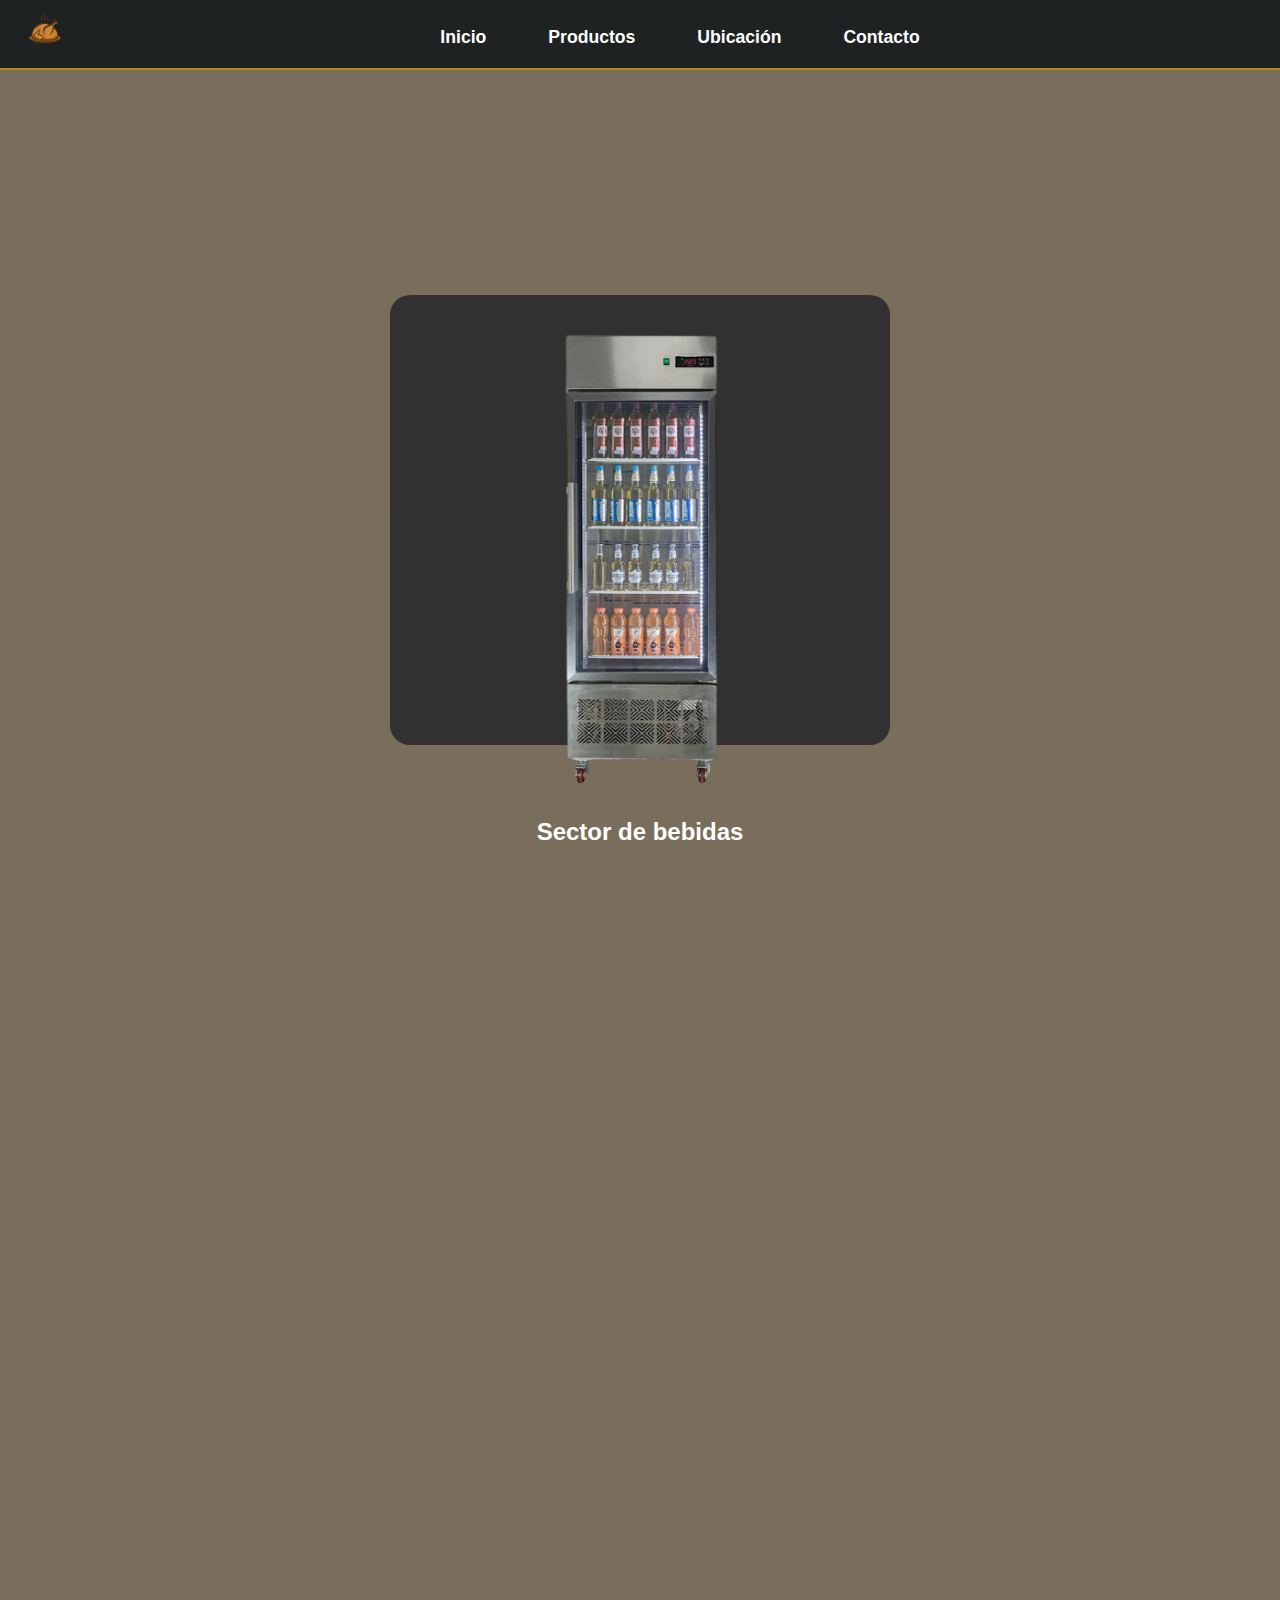
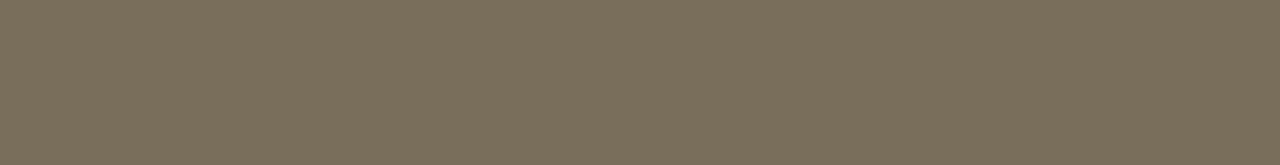
<file: Bebida.html>
<!DOCTYPE html>
<html lang="es">

<head>
  <meta charset="UTF-8" />
  <meta name="viewport" content="width=device-width, initial-scale=1.0" />
  <title>Bebidas</title>
  <link rel="stylesheet" href="CSS/Producto.css">
</head>

<body>
   <header>
    <div class="header-content">
      <a href="index.html">
        <img src="img/logo.png" alt="logo" height="50" width="50" id="logo" />
      </a>

      <nav class="header-nav">
        <a href="index.html">Inicio</a>
        <a href="index.html#productos">Productos</a>
        <a href="index.html#ubicacion">Ubicación</a>
        <a href="index.html#contacto">Contacto</a>
      </nav>
    </div>
  </header>

  <div class="producto-info">
    <div class="producto-caja">
      <img src="img/unnamed-Photoroom.png" width="350" height="350" alt="Bebidas" style="view-transition-name: vt-bebidas" />
      <h2>Sector de bebidas</h2>
      <p>
        Bebidas, tenemos para ofrecer a su consumo bebidas alcohólicas como no alcohólicas tales como: Coca Cola, Pepsi, Sprite, Fanta, Quilmes y más.
      </p>

      <form action="">
        <h3>Precios:</h3>
        <p>Gaseosas: $1500</p>
        <p>Cervezas: $2000</p>
        
        <h3>Elige cuántas Bebidas desea ordenar</h3>
        <input type="number" min="0" max="10" id="Cant" name="Cantidad">

        <h3>Bebidas en botella</h3>
        <div>
          <input type="checkbox" name="BebidaBotella" value="Coca" id="cocaBotella" />
          <label for="cocaBotella">Coca Cola</label>

          <input type="checkbox" name="BebidaBotella" value="Pepsi" id="pepsiBotella" />
          <label for="pepsiBotella">Pepsi</label>

          <input type="checkbox" name="BebidaBotella" value="Fanta" id="fantaBotella" />
          <label for="fantaBotella">Fanta</label>

          <input type="checkbox" name="BebidaBotella" value="Sprite" id="spriteBotella" />
          <label for="spriteBotella">Sprite</label>
        </div>

        <h3>Bebidas alcohólicas en botella</h3>
        <div>
          <input type="checkbox" name="BebidaAlcohol" value="QuilmesClasica" id="quilmesClasica" />
          <label for="quilmesClasica">Quilmes Clásica</label>

          <input type="checkbox" name="BebidaAlcohol" value="QuilmesStout" id="quilmesStout" />
          <label for="quilmesStout">Quilmes Stout</label>

          <input type="checkbox" name="BebidaAlcohol" value="AndesClasica" id="andesClasica" />
          <label for="andesClasica">Andes Clásica</label>
        </div>

        <h3>Bebidas en lata</h3>
        <div>
          <input type="checkbox" name="BebidaLata" value="CocaLata" id="cocaLata" />
          <label for="cocaLata">Coca Cola</label>

          <input type="checkbox" name="BebidaLata" value="PepsiLata" id="pepsiLata" />
          <label for="pepsiLata">Pepsi</label>

          <input type="checkbox" name="BebidaLata" value="QuilmesLata" id="quilmesLata" />
          <label for="quilmesLata">Quilmes Stout</label>

          <input type="checkbox" name="BebidaLata" value="AndesLata" id="andesLata" />
          <label for="andesLata">Andes Clásica</label>
        </div>

        <h3>Tamaño de la Bebida</h3>
        <div>
          <input type="radio" name="tamano" value="500ml" id="500ml" />
          <label for="500ml">500ml</label>

          <input type="radio" name="tamano" value="1L" id="1L" />
          <label for="1L">1L</label>

          <input type="radio" name="tamano" value="1.5L" id="1.5L" />
          <label for="1.5L">1.5L</label>
        </div>

        <h3>Elige el método de pago</h3>
        <div>
          <input type="radio" id="Efectivo" name="metodopago" value="Efectivo">
          <label for="Efectivo">Efectivo</label>
          <input type="radio" id="Mp" name="metodopago" value="MercadoPago">
          <label for="Mp">Mercado pago</label>
        </div>

          <input type="submit" id="Realizado" value="Enviar pedido" name="Pedidorealizado" />
          <input type="reset" id="Cancelado" value="Cancelar pedido" name="Pedidocancelado" />
        <div id="Enviar"></div>
      </form>
    </div>
  </div>
  <script src="JS/Script.js"></script>
</body>
</html>
</file>
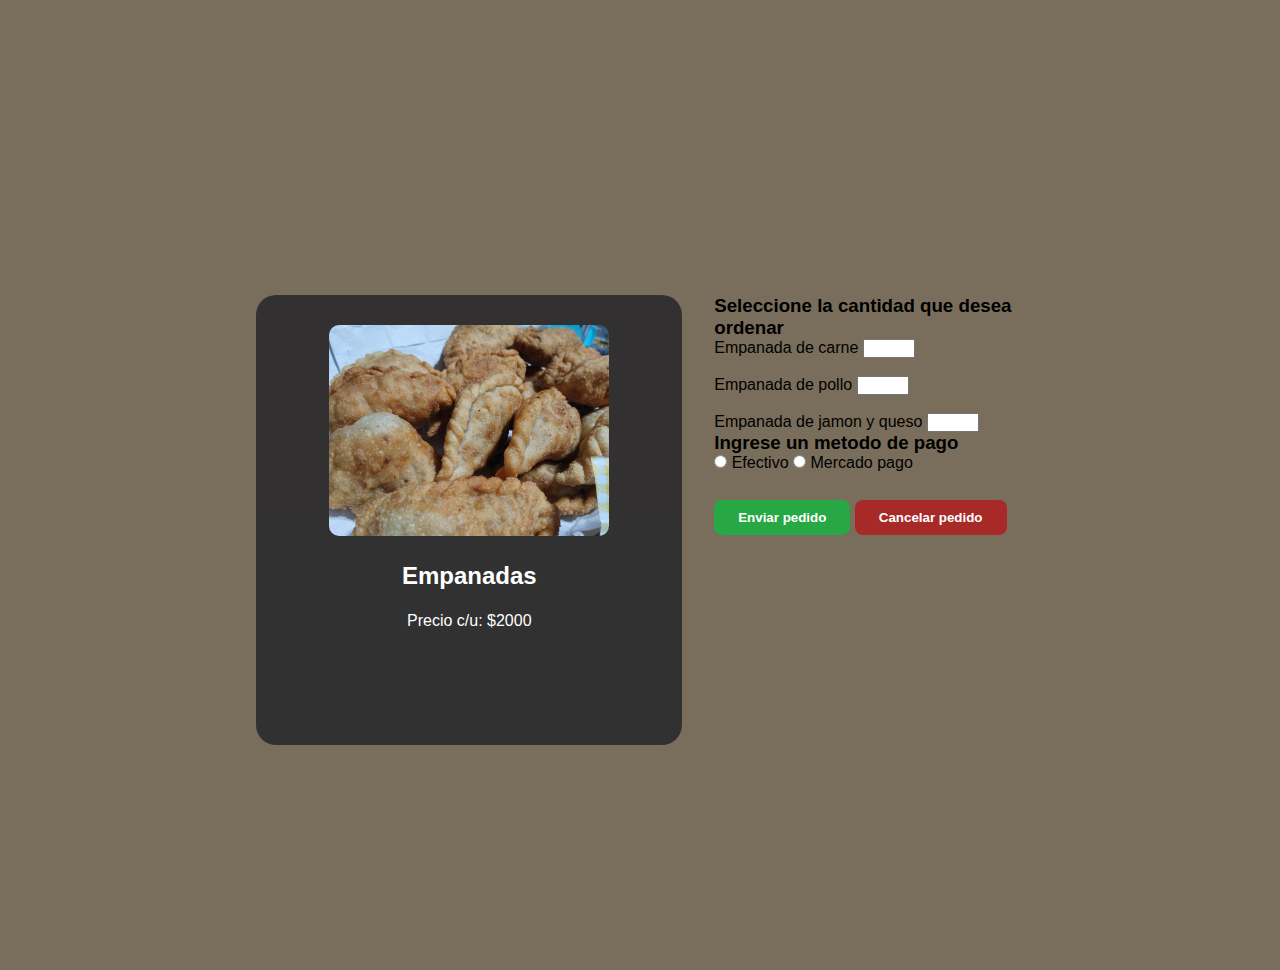
<file: Empanadas.html>
<!DOCTYPE html>
<html lang="en">
  <head>
    <meta charset="UTF-8" />
    <meta name="viewport" content="width=device-width, initial-scale=1.0" />
    <title>Empanadas rotiseria</title>
    <link rel="stylesheet" href="CSS/Producto.css">
  </head>
  <body>
    <form>
      <div class="producto-info">
      <div class="producto-caja">
        <img src="img/Empanadasfritas.jpg" width="450" height="300" />
        <h2>Empanadas</h2>
        <h3>Precio c/u: $2000</h3>
        <p>Empanadas fritas de diferentes gustos</p>
      </div>

      <div class="opciones-caja">
        <h3>Seleccione la cantidad que desea ordenar</h3>
        <label for="">Empanada de carne</label>
        <input type="number" min="0" max="30" id="Carne" name="Frita1" /> <br />
        <br />

        <label for="">Empanada de pollo</label>
        <input type="number" min="0" max="30" id="Pollo" name="Frita2" /> <br />
        <br />

        <label for="">Empanada de jamon y queso</label>
        <input type="number" min="0" max="30" id="Jamon" name="Frita3" /> <br />
      

     
        <h3>Ingrese un metodo de pago</h3>
        <input type="radio" id="Efectivo" name="metodopago" />
        <label for="Efectivo">Efectivo</label>
        <input type="radio" id="Mp" name="metodopago" />
        <label for="Mp">Mercado pago</label> <br />
        <br />
      

      
        <input type="submit" value="Enviar pedido" name="Pedidorealizado" />
        <input type="reset" value="Cancelar pedido" name="Pedidocancelado" />
      </div>
      </div>
    </form>
  </body>
</html>
</file>
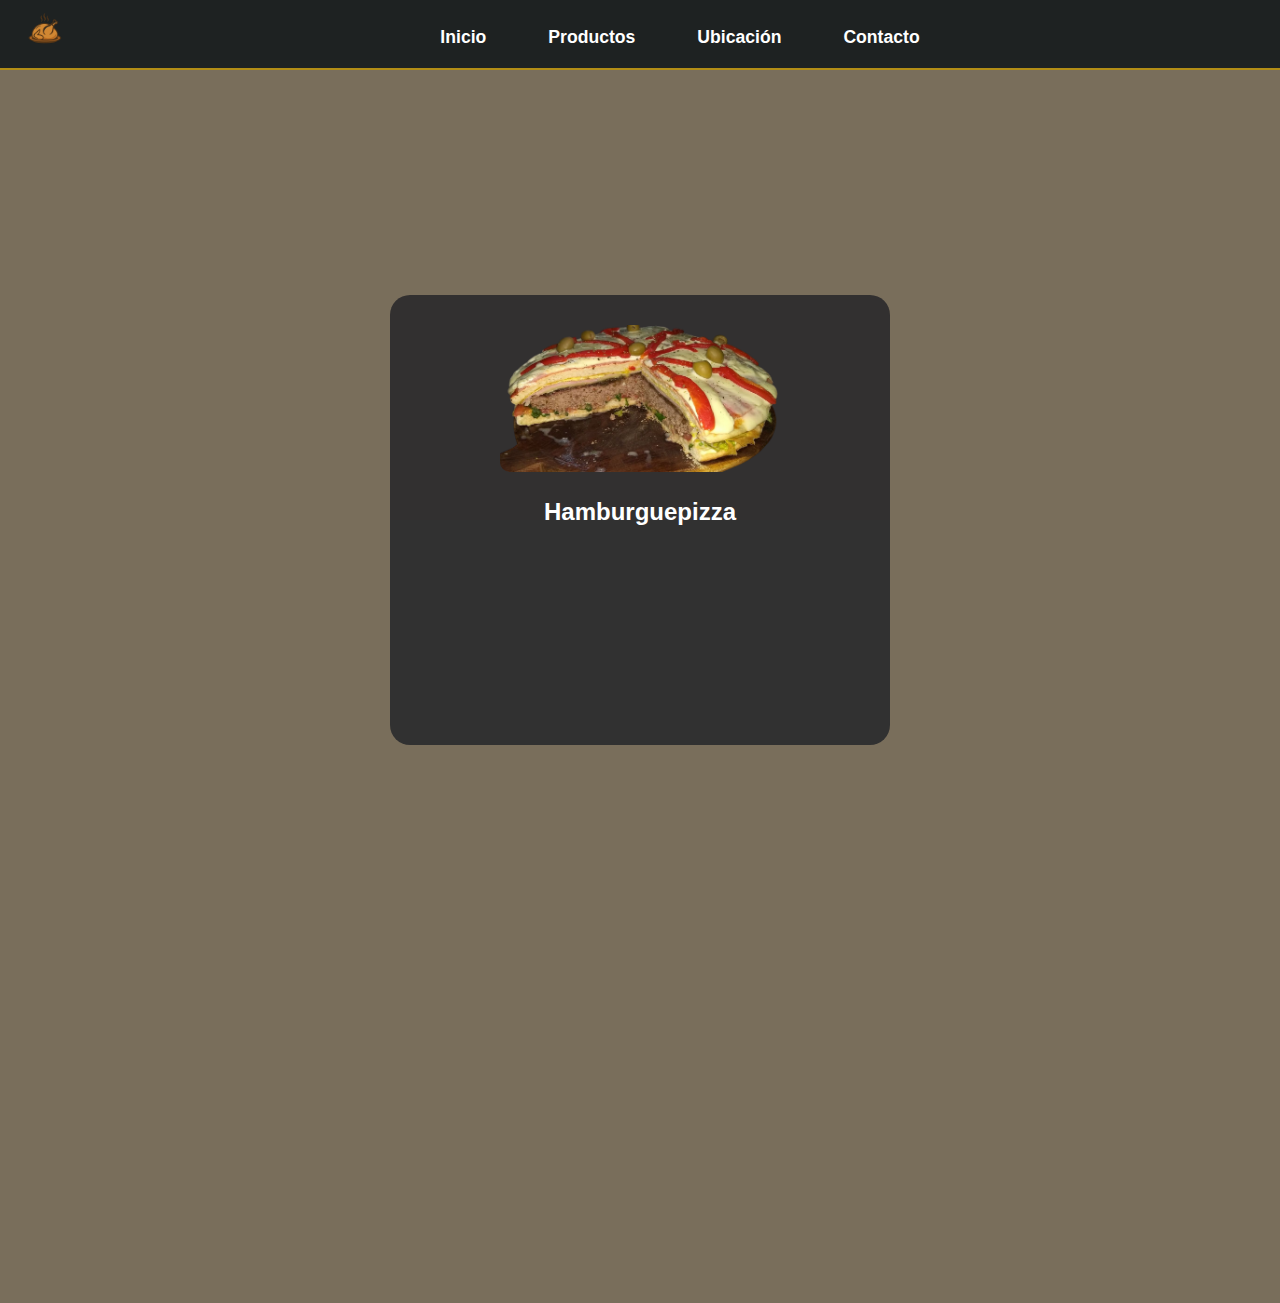
<file: Hamburguepizza.html>
<!DOCTYPE html>
<html lang="es">

<head>
  <meta charset="UTF-8" />
  <meta name="viewport" content="width=device-width, initial-scale=1.0" />
  <title>Hamburguepizza</title>
  <link rel="stylesheet" href="CSS/Producto.css">
</head>

<body>
   <header>
    <div class="header-content">
      <a href="index.html">
        <img src="img/logo.png" alt="logo" height="50" width="50" id="logo" />
      </a>

      <nav class="header-nav">
        <a href="index.html">Inicio</a>
        <a href="index.html#productos">Productos</a>
        <a href="index.html#ubicacion">Ubicación</a>
        <a href="index.html#contacto">Contacto</a>
      </nav>
    </div>
  </header>

  <div class="producto-info">
    <div class="producto-caja">
      <img src="img/photo-Photoroom.png" width="350" height="350" alt="Hamburguepizza" style="view-transition-name: vt-hamburguepizza" />
      <h2>Hamburguepizza</h2>
      <p>
        Hamburguesa con base de pizza, incluye papas, aceitunas, peperoni, jamón y morrón.
      </p>

      <form action="">
        <h3>Precio c/u: $12000</h3>
        <h3>Elige cuantas Hamburguepizza desea ordenar</h3>
        <input type="number" min="0" max="5" id="Cant" name="Cantidad">

        <h3>Dejar o Sacar</h3>
        <div>
          <input type="checkbox" name="SacarAceitunas" value="Aceitunas" id="aceitunas" />
          <label for="aceitunas">Aceitunas</label>

          <input type="checkbox" name="SacarPeperoni" value="Peperoni" id="peperoni" />
          <label for="peperoni">Peperoni</label>

          <input type="checkbox" name="SacarJamon" value="Jamon" id="jamon" />
          <label for="jamon">Jamón</label>

          <input type="checkbox" name="SacarMorron" value="Morron" id="morron" />
          <label for="morron">Morrón</label>
        </div>

        <h3>Que tamaño desea su pedido</h3>
        <div>
          <input type="radio" name="tamano" value="Chico" id="chico" />
          <label for="chico">Chico</label>

          <input type="radio" name="tamano" value="Mediana" id="mediana" />
          <label for="mediana">Mediana</label>

          <input type="radio" name="tamano" value="Grande" id="grande" />
          <label for="grande">Grande</label>
        </div>

        <h3>Bebida</h3>
        <div>
          <input type="radio" name="bebida" value="Coca" id="coca" />
          <label for="coca">Coca</label>

          <input type="radio" name="bebida" value="Pepsi" id="pepsi" />
          <label for="pepsi">Pepsi</label>

          <input type="radio" name="bebida" value="Sprite" id="sprite" />
          <label for="sprite">Sprite</label>

          <input type="radio" name="bebida" value="Fanta" id="fanta" />
          <label for="fanta">Fanta</label>

          <input type="radio" name="bebida" value="Quilmes" id="quilmes" />
          <label for="quilmes">Quilmes</label>
        </div>

        <h3>Elige el método de pago</h3>
        <div>
          <input type="radio" id="Efectivo" name="metodopago" value="Efectivo">
          <label for="Efectivo">Efectivo</label>
          <input type="radio" id="Mp" name="metodopago" value="MercadoPago">
          <label for="Mp">Mercado pago</label>
        </div>

          <input type="submit" id="Realizado" value="Enviar pedido" name="Pedidorealizado" />
          <input type="reset" id="Cancelado" value="Cancelar pedido" name="Pedidocancelado" />
        <div id="Enviar"></div>
      </form>
    </div>
  </div>
  <script src="JS/Script.js"></script>
</body>
</html>
</file>
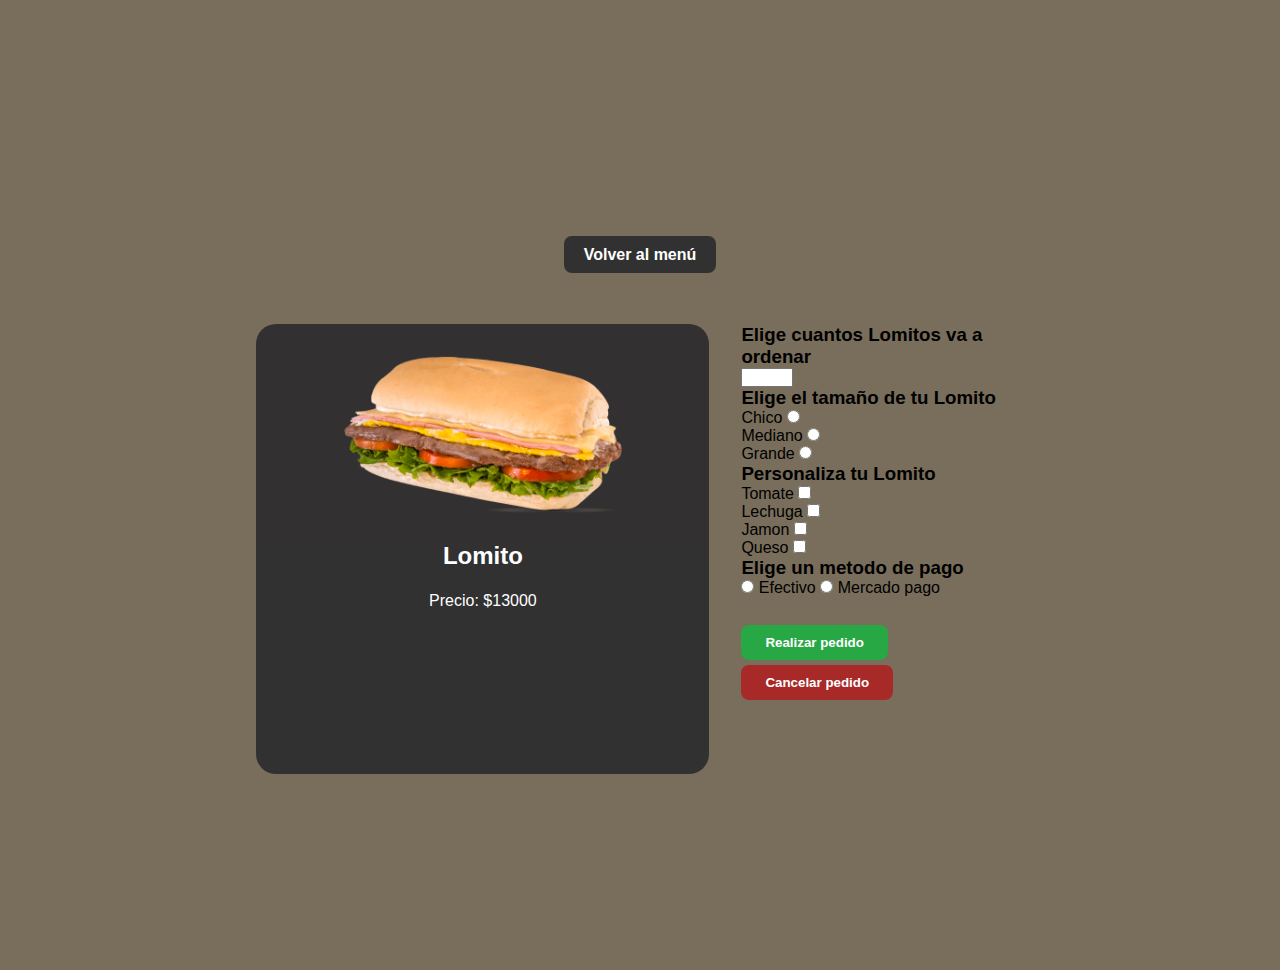
<file: Lomito.html>
<!DOCTYPE html>
<html lang="en">
  <head>
    <meta charset="UTF-8" />
    <meta name="viewport" content="width=device-width, initial-scale=1.0" />
    <title>Lomito pedido</title>
    <link rel="stylesheet" href="CSS/Producto.css" />
  </head>
  <body>
    <div class="boton-volver">
      <a href="index.html" class="btn-volver">Volver al menú</a>
    </div>

    <form>
      <div class="producto-info">
        <div class="producto-caja">
          <img src="img/lomitopng.png" width="450" height="300" style="view-transition-name: vt-lomito">
          <h2>Lomito</h2>
          <h3>Precio: $13000</h3>
          <p>Lomito clasico con una porcion de papas fritas</p>
        </div>
        <div class="opciones-caja">
          <div class="cantidadlomito">
            <h3>Elige cuantos Lomitos va a ordenar</h3>
            <input type="number" min="0" max="30" id="Cant" name="Cantidad" />
          </div>

          <div class="tamañolomito">
            <h3>Elige el tamaño de tu Lomito</h3>
            <label for="Opcion1">Chico</label>
            <input type="radio" id="Opcion1" name="Tamaño" /> <br />
            <label for="Opcion2">Mediano</label>
            <input type="radio" id="Opcion2" name="Tamaño" /> <br />
            <label for="Opcion3">Grande</label>
            <input type="radio" id="Opcion3" name="Tamaño" /> <br />
          </div>
          <div class="ordenlomito">
            <h3>Personaliza tu Lomito</h3>
            <label for="Tomate">Tomate</label>
            <input type="checkbox" id="Tomate" name="Ingredientes" /> <br />
            <label for="Lechuga">Lechuga</label>
            <input type="checkbox" id="Lechuga" name="Ingredientes" /> <br />
            <label for="Jamon">Jamon</label>
            <input type="checkbox" id="Jamon" name="Ingredientes" /> <br />
            <label for="Queso">Queso</label>
            <input type="checkbox" id="Queso" name="Ingredientes" /> <br />
          </div>
          <div class="metodopagolomito">
            <h3>Elige un metodo de pago</h3>
            <input type="radio" id="Efectivo" name="metodopago" />
            <label for="Efectivo">Efectivo</label>
            <input type="radio" id="Mp" name="metodopago" />
            <label for="Mp">Mercado pago</label> <br />
            <br />
          </div>
          <div class="pedidolomito">
            <input
              type="submit"
              name="Pedidorealizado"
              value="Realizar pedido"
            />
            <input
              type="reset"
              name="Pedidocancelado"
              value="Cancelar pedido"
            />
          </div>
        </div>
      </div>
    </form>
  </body>
</html>
</file>
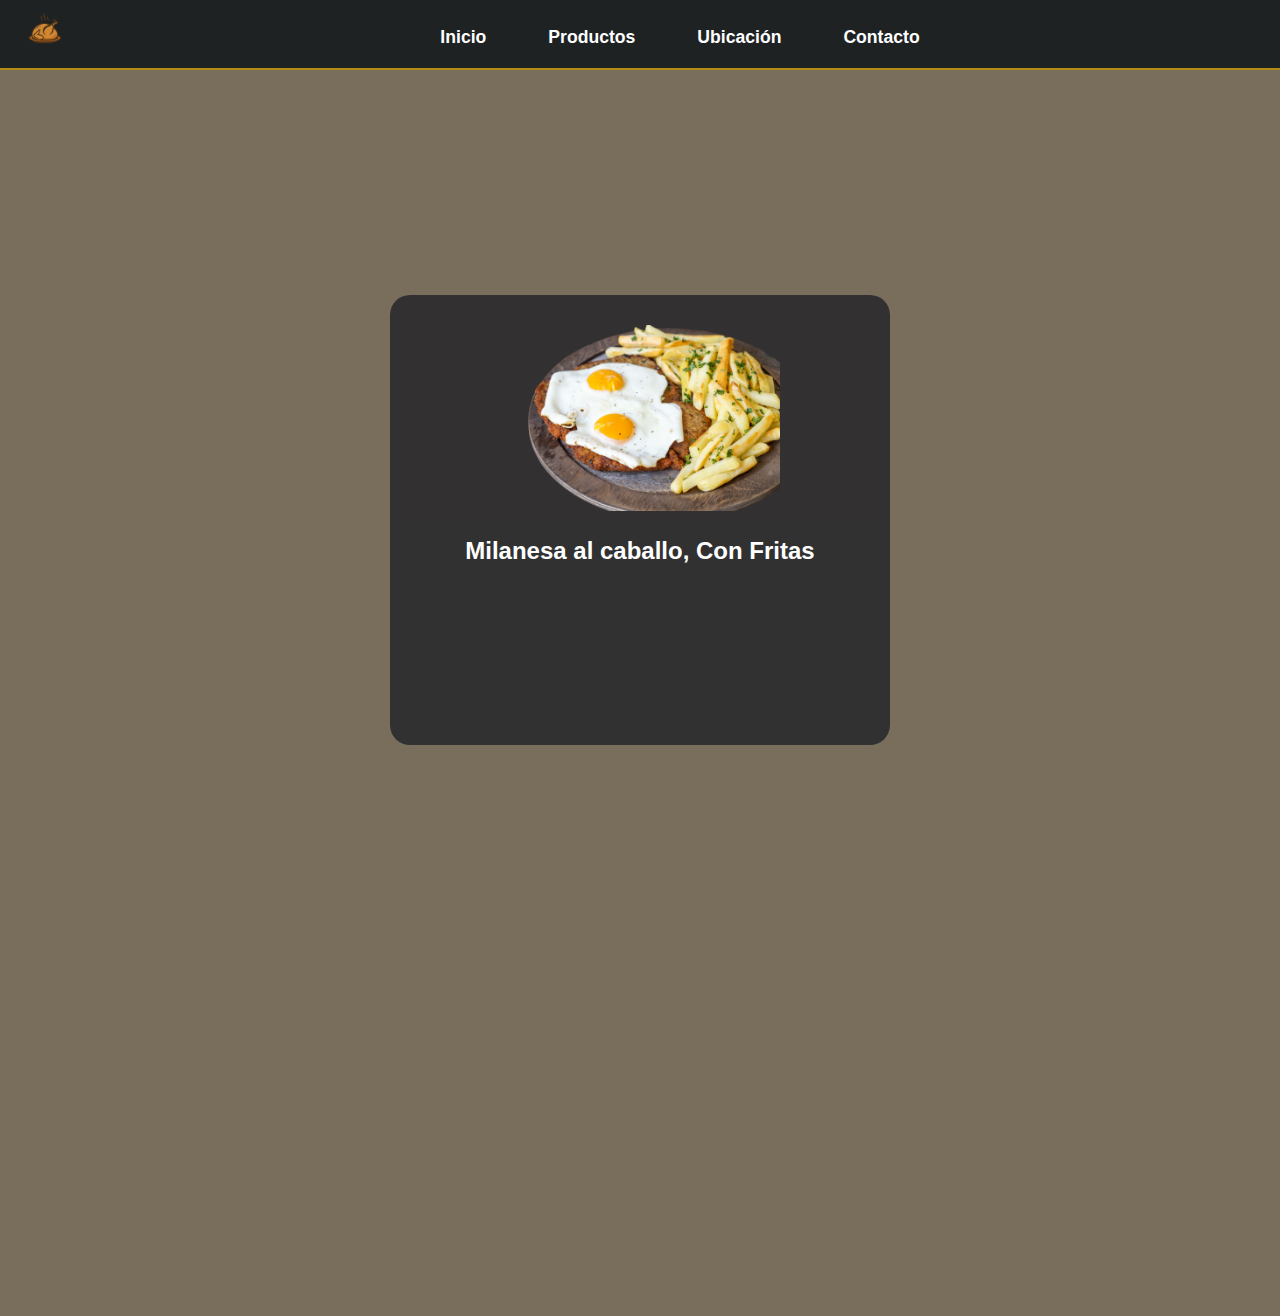
<file: Milanessa.html>
<!DOCTYPE html>
<html lang="es">

<head>
  <meta charset="UTF-8" />
  <meta name="viewport" content="width=device-width, initial-scale=1.0" />
  <title>Milanesa</title>
  <link rel="stylesheet" href="CSS/Producto.css">
</head>

<body>
  <header>
    <div class="header-content">
      <a href="index.html">
        <img src="img/logo.png" alt="logo" height="50" width="50" id="logo" />
      </a>

      <nav class="header-nav">
        <a href="index.html">Inicio</a>
        <a href="index.html#productos">Productos</a>
        <a href="index.html#ubicacion">Ubicación</a>
        <a href="index.html#contacto">Contacto</a>
      </nav>
    </div>
  </header>

  <div class="producto-info">
    <div class="producto-caja">
      <img src="img/milanesa-a-caballo-Photoroom.png" width="350" height="350" alt="Milanesa al caballo, Con Fritas" style="view-transition-name: vt-milanesa" />
      <h2>Milanesa al caballo, Con Fritas</h2>
      <p>
        Milanesa al caballo con huevo frito hecha al horno o fritas, con papas incluye aderezos
      </p>

      <form action="">
        <h3>Precio c/u: $14000</h3>
        <h3>Elige cuantas Milanesas desea ordenar</h3>
        <input type="number" min="0" max="15" id="Cant" name="Cantidad">

        <h3>Dejar o Sacar</h3>
        <div>
          <input type="checkbox" name="SacarAderezo" value="Aderezo" id="aderezo" />
          <label for="aderezo">Aderezos</label>

          <input type="checkbox" name="SacarHuevo" value="Huevo" id="huevo" />
          <label for="huevo">Huevo</label>

          <input type="checkbox" name="SacarPapas" value="Papas" id="papas" />
          <label for="papas">Papas</label>
        </div>

        <h3>Que tamaño desea su pedido</h3>
        <div>
          <input type="radio" name="tamano" value="Chico" id="chico" />
          <label for="chico">Chico</label>

          <input type="radio" name="tamano" value="Mediana" id="mediana" />
          <label for="mediana">Mediana</label>

          <input type="radio" name="tamano" value="Grande" id="grande" />
          <label for="grande">Grande</label>
        </div>

        <h3>Bebida</h3>
        <div>
          <input type="radio" name="bebida" value="Coca" id="coca" />
          <label for="coca">Coca</label>

          <input type="radio" name="bebida" value="Pepsi" id="pepsi" />
          <label for="pepsi">Pepsi</label>

          <input type="radio" name="bebida" value="Sprite" id="sprite" />
          <label for="sprite">Sprite</label>

          <input type="radio" name="bebida" value="Fanta" id="fanta" />
          <label for="fanta">Fanta</label>

          <input type="radio" name="bebida" value="Quilmes" id="quilmes" />
          <label for="quilmes">Quilmes</label>
        </div>

        <h3>Elige el método de pago</h3>
        <div>
          <input type="radio" id="Efectivo" name="metodopago" value="Efectivo">
          <label for="Efectivo">Efectivo</label>
          <input type="radio" id="Mp" name="metodopago" value="MercadoPago">
          <label for="Mp">Mercado pago</label>
        </div>
          <input type="submit" id="Realizado" value="Enviar pedido" name="Pedidorealizado" />
          <input type="reset" id="Cancelado" value="Cancelar pedido" name="Pedidocancelado" />
          <div id="Enviar"></div>
      </form>
    </div>
  </div>
  <script src="JS/Script.js"></script>
</body>
</html>
</file>
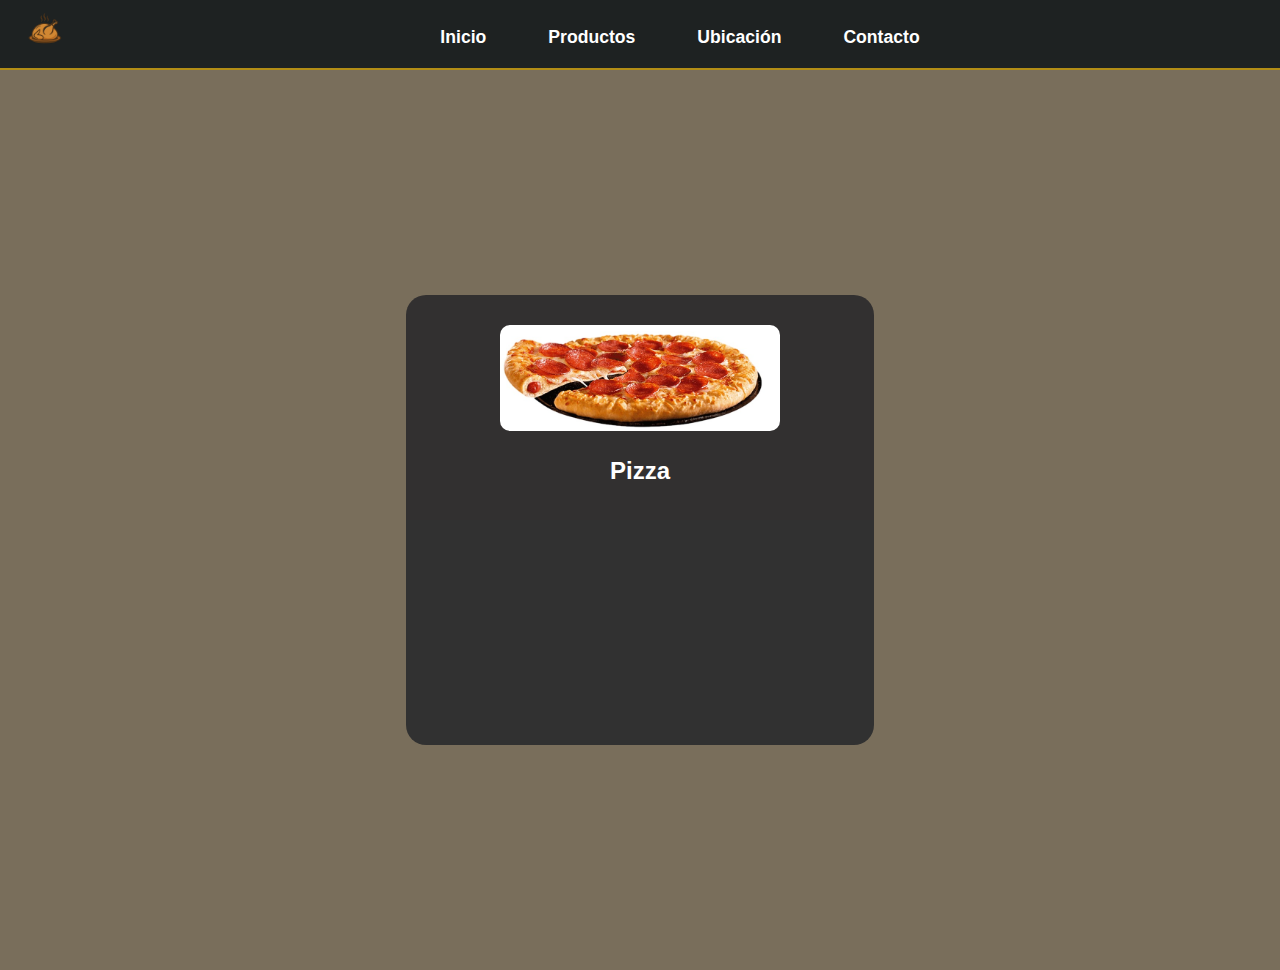
<file: Pizza.html>
<!DOCTYPE html>
<html lang="en">
  <head>
    <meta charset="UTF-8" />
    <meta name="viewport" content="width=device-width, initial-scale=1.0" />
    <title>Pizza pedido</title>
    <link rel="stylesheet" href="CSS/Producto.css" />
  </head>
  <body>
    <header>
      <div class="header-content">
        <a href="#inicio">
          <img src="img/logo.png" alt="logo" height="50" width="50" id="logo" />
        </a>
        <nav class="header-nav">
          <a href="index.html">Inicio</a>
          <a href="index.html #productos">Productos</a>
          <a href="index.html #ubicacion">Ubicación</a>
          <a href="index.html #contacto">Contacto</a>
        </nav>
      </div>
    </header>

    <div class="producto-info">
      <div class="producto-caja">
        <img
          src="img/Pizza.png.jpeg"
          width="350"
          height="300"
          style="view-transition-name: vt-pizza"
        />
        <h2>Pizza</h2>
        <p>Pizza hecha con masa casera recien salida del horno</p>
        <form>
          <h3>Precio: $15000</h3>
          <h3>Cuantas pizzas desea ordenar</h3>
          <input type="number" min="0" max="30" id="Pizza" name="cantidad" />

          <h3>Elige el tipo de pizza</h3>
          <div>
            <select id="Eleccion" name="Sabor">
              <option value="mozzarella">Mozzarella</option>
              <option value="napolitana">Napolitana</option>
              <option value="especial">Especial</option>
              <option value="choclo">Choclo</option>
            </select>
          </div>

          <h3>Elige el metodo de pago</h3>

          <label for="Efectivo"
            ><input type="radio" id="Efectivo" name="metodopago" />
            Efectivo</label
          >
          <label for="Mp"
            ><input type="radio" id="Mp" name="metodopago" /> Mercado
            pago</label
          >

          <input type="submit" name="Pedidorealizado" value="Realizar pedido" />
          <input type="reset" name="Pedidocancelado" value="Cancelar pedido" />
        </form>
      </div>
    </div>
  </body>
</html>
</file>
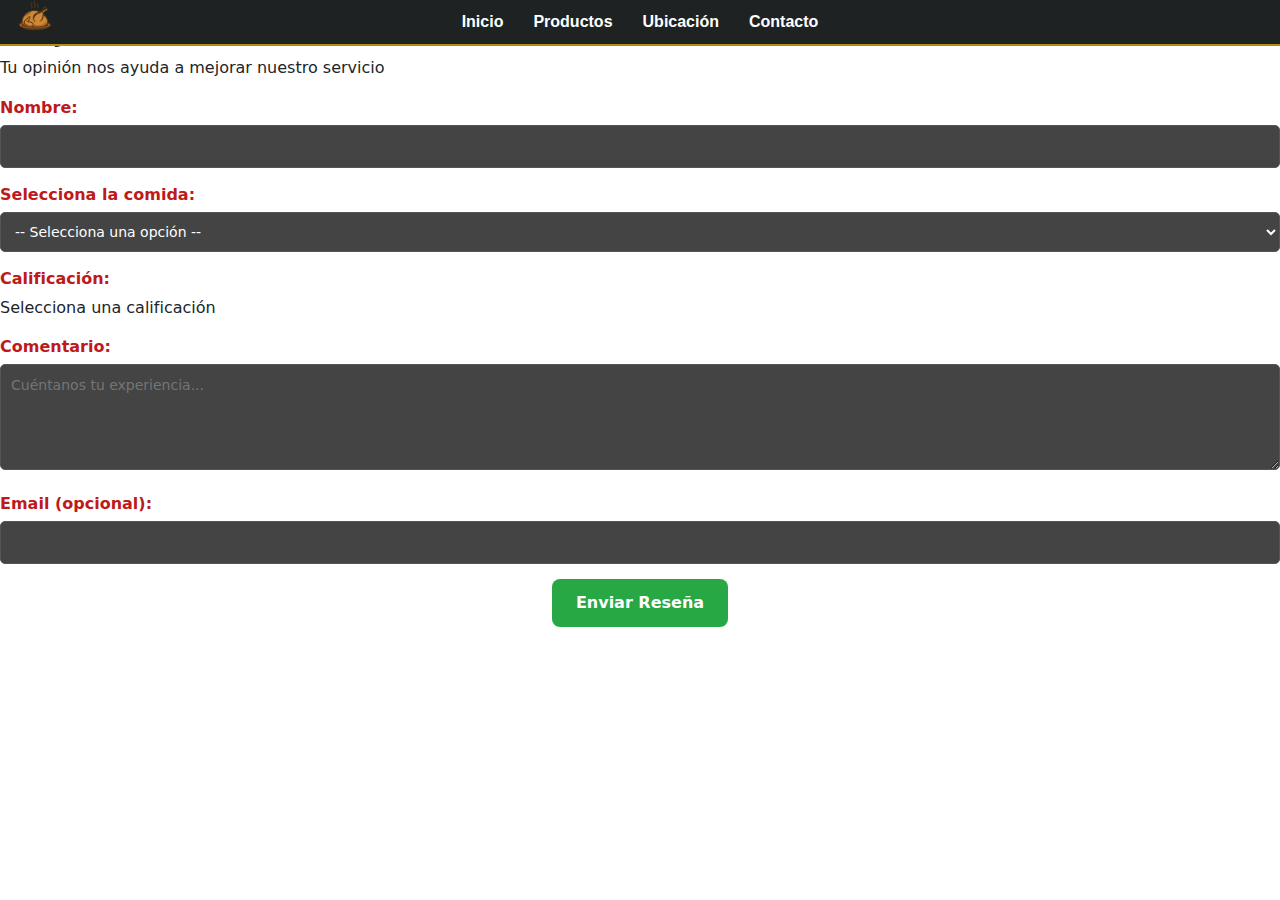
<file: reseñas.html>
<!DOCTYPE html>
<html lang="es">
<head>
    <meta charset="UTF-8">
    <meta name="viewport" content="width=device-width, initial-scale=1.0">
    <title>Reseñas - Rotiseria Pipa</title>
    <link rel="stylesheet" href="CSS/styles.css">
    <link rel="stylesheet" href="CSS/reseñas.css">
    <link href="https://cdn.jsdelivr.net/npm/bootstrap@5.3.2/dist/css/bootstrap.min.css" rel="stylesheet">
</head>
<body>
    <header>
        <div class="header-content">
            <a href="index.html">
                <img src="img/logo.png" alt="logo" height="50" width="50" id="logo" />
            </a>
            <nav class="header-nav">
                <a href="index.html#inicio">Inicio</a>
                <a href="index.html#productos">Productos</a>
                <a href="index.html#ubicacion">Ubicación</a>
                <a href="index.html#contacto">Contacto</a>
            </nav>
        </div>
    </header>

    <main>
            
            <h1 class="review-title"> Deja tu Reseña</h1>
            <p class="review-subtitle">Tu opinión nos ayuda a mejorar nuestro servicio</p>

            <form class="review-form" id="reviewForm">
                <div class="form-group">
                    <label for="nombre">Nombre:</label>
                    <input type="text" id="nombre" name="nombre" required>
                </div>

                <div class="form-group">
                    <label for="comida">Selecciona la comida:</label>
                    <select id="comida" name="comida" required>
                        <option value="">-- Selecciona una opción --</option>
                        <option value="milanesa">Milanesa a Caballo</option>
                        <option value="hamburguepizza">Hamburguepizza</option>
                        <option value="lomito">Lomito</option>
                        <option value="pizza">Pizza</option>
                        <option value="empanadas">Empanadas</option>
                        <option value="sorrentinos">Sorrentinos</option>
                        <option value="bebidas">Bebidas</option>
                    </select>
                </div>

                <div class="form-group">
                    <label>Calificación:</label>
                    <div class="rating-container">
                        <div class="star-rating" id="starRating">
                            <span class="star" data-rating="1"></span>
                            <span class="star" data-rating="2"></span>
                            <span class="star" data-rating="3"></span>
                            <span class="star" data-rating="4"></span>
                            <span class="star" data-rating="5"></span>
                        </div>
                        <span id="ratingText">Selecciona una calificación</span>
                    </div>
                    <input type="hidden" id="rating" name="rating" required>
                </div>

                <div class="form-group">
                    <label for="comentario">Comentario:</label>
                    <textarea id="comentario" name="comentario" rows="4" placeholder="Cuéntanos tu experiencia..."></textarea>
                </div>

                <div class="form-group">
                    <label for="email">Email (opcional):</label>
                    <input type="email" id="email" name="email">
                </div>

                <div style="text-align: center;">
                    <button type="submit" class="btn-submit">Enviar Reseña</button>
                </div>
            </form>
        </div>
    </main>
</body>
</html>
</file>
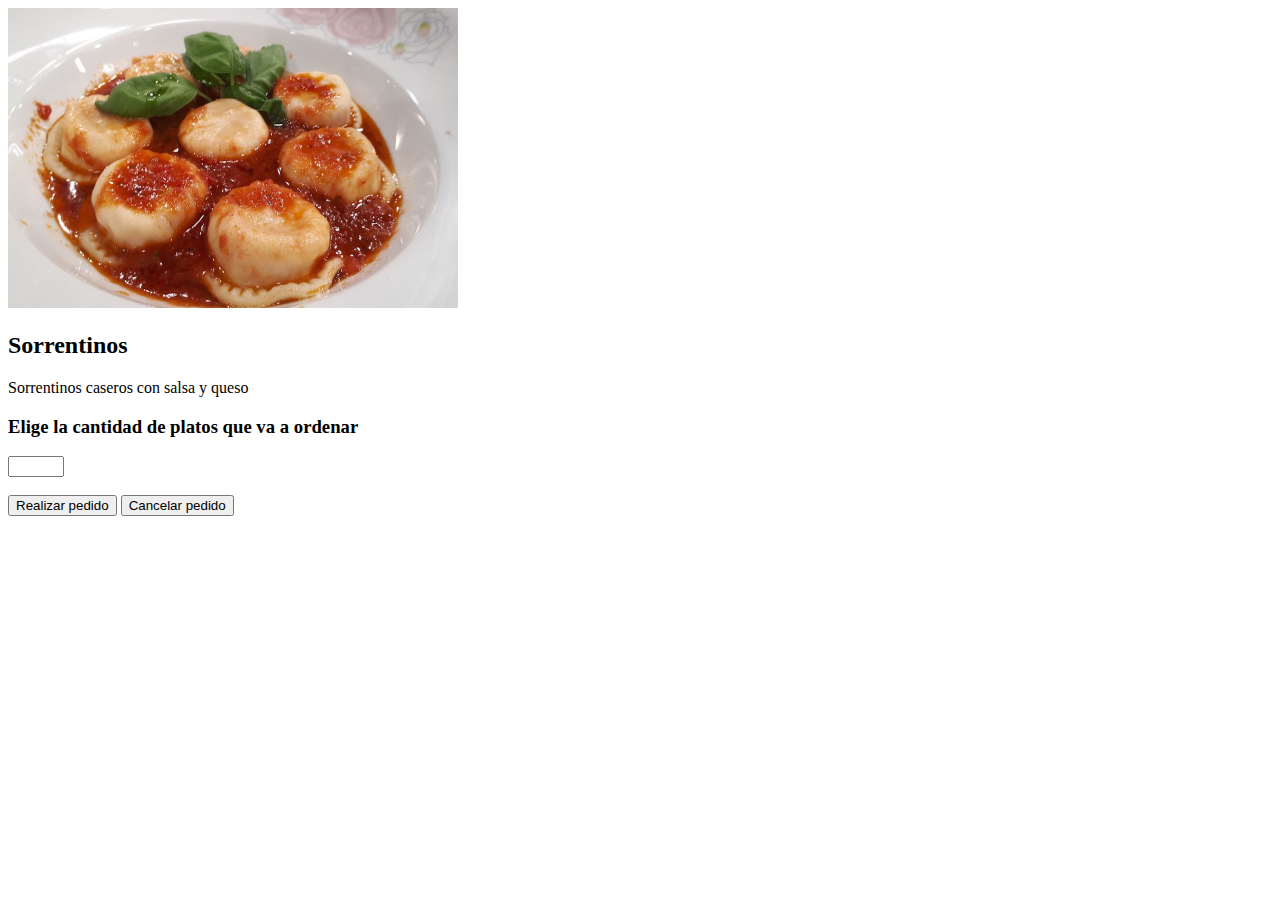
<file: Sorrentinos.html>
<!DOCTYPE html>
<html lang="en">
<head>
    <meta charset="UTF-8">
    <meta name="viewport" content="width=device-width, initial-scale=1.0">
    <title>Document</title>
</head>
<body>
    <form>
<div class="informacionsorrentinos">
    <img src="img/Sorrentinos.jpg" width="450" height="300">
<h2>Sorrentinos</h2>
<p>Sorrentinos caseros con salsa y queso</p>
    </div>

<div class="cantidadsorrentinos">
<h3>Elige la cantidad de platos que va a ordenar</h3> 
<input type="number" min="0" max="30" id="Cantidad" name="Plato"> <br> <br>
</div>

<div class="metodopagosorrentinos">


</div>



<div class="pedidosorrentinos">
<input type="submit" name="Pedidorealizado" value="Realizar pedido">
<input type="reset" name="Pedidocancelado" value="Cancelar pedido">
</div>

</form>

</body>
</html>
</file>
<file: CSS/Producto.css>
* {
  margin: 0;
  padding: 0;
  box-sizing: border-box;
}

body{
  background-color: rgb(121, 110, 91);
  min-height: 100vh;
  display: flex;
  flex-direction: column;
  align-items: center;
  justify-content: center;
  margin-top: 70px;
}

.producto-info {
  display: flex;
  gap: 32px;
  max-width: 900px;
  margin: 40px auto;
  background: none;
  box-shadow: none;
  padding: 0;
}

.producto-caja {
  position: relative;
  flex: 0 1 500px;
  background: linear-gradient(to bottom, #323030 50%, #313131 50%);
  color: #fff;
  border-radius: 20px;
  display: flex;
  flex-direction: column;
  align-items: center;
  min-width: 320px;
  max-width: 500px;
  height: 450px;
  padding: 30px;
  margin: 0 auto;
  overflow: visible;
  transition: height 0.5s ease, transform 0.3s ease, box-shadow 0.3s ease;
  z-index: 1;
  animation: slideInFromBottom 0.8s ease-out;
}

@keyframes slideInFromBottom {
  0% {
    opacity: 0;
    transform: translateY(50px) scale(0.95);
  }
  100% {
    opacity: 1;
    transform: translateY(0) scale(1);
  }
}

.producto-caja::before {
  content: '';
  position: absolute;
  inset: -4px;
  z-index: -1;
  animation: borderRotate 4s linear infinite;
  background-size: 300% 100%;
}

@keyframes borderRotate {
  0% {
    background-position: 0% 50%;
  }
  100% {
    background-position: 300% 50%;
  }
}

.producto-caja:hover {
  height: auto;
  min-height: 800px;
}

.producto-caja img {
  width: 100%;
  max-width: 280px;
  height: auto;
  border-radius: 10px;
  margin-bottom: 16px;
  object-fit: cover;
  transition: transform 0.5s ease, box-shadow 0.5s ease, filter 0.5s ease;
  animation: fadeInScale 0.8s ease-out;
}

.producto-caja img:hover {
  transform: scale(1.05) rotate(2deg);
  box-shadow: 0 10px 30px rgba(0, 0, 0, 0.5);
  filter: brightness(1.1);
}

@keyframes fadeInScale {
  0% {
    opacity: 0;
    transform: scale(0.8) translateY(30px);
  }
  100% {
    opacity: 1;
    transform: scale(1) translateY(0);
  }
}

.producto-caja h2 {
  margin: 10px 0;
  text-align: center;
  font-size: 1.5rem;
  font-weight: 600;
  color: #ffffff;
}

.producto-caja p {
  text-align: center;
  padding: 0 15px;
  margin-bottom: 15px;
  color: #ffffff;
  line-height: 1.5;
  max-height: 0;
  opacity: 0;
  overflow: hidden;
  transition: all 0.5s ease;
}

.producto-caja:hover p {
  max-height: 100px;
  opacity: 1;
  margin-bottom: 20px;
}

.producto-caja h3 {
  color: #ffffff;
  font-size: 1rem;
  margin: 12px 0 8px 0;
  font-weight: 500;
}

.producto-caja form {
  width: 100%;
  display: flex;
  flex-direction: column;
  gap: 8px;
  max-height: 0;
  opacity: 0;
  overflow: visible;
  transition: all 0.5s ease;
}

.producto-caja:hover form {
  max-height: 2000px;
  opacity: 1;
}

.producto-caja label {
  color: #fff;
  margin-left: 5px;
  font-size: 0.9rem;
}

.producto-caja form div {
  display: grid;
  grid-template-columns: auto 1fr;
  gap: 10px 15px;
  align-items: center;
}

.producto-caja form div input[type="checkbox"],
.producto-caja form div input[type="radio"] {
  margin: 0;
  justify-self: end;
}

.producto-caja form  div label {
  margin: 0;
  justify-self: start;
}

input[type="submit"][name="Pedidorealizado"] {
  background-color: #28a745;
  color: #fff;
  border: none;
  padding: 10px 24px;
  border-radius: 8px;
  font-weight: bold;
  cursor: pointer;
  transition: all 0.3s ease;
  margin-top: 10px;
}

input[type="submit"][name="Pedidorealizado"]:hover {
  background-color: #218838;
  transform: scale(1.05);
  box-shadow: 0 5px 15px rgba(40, 167, 69, 0.4);
  animation: pulse 1.5s infinite;
}

@keyframes pulse {
  0%, 100% {
    box-shadow: 0 5px 15px rgba(40, 167, 69, 0.4);
  }
  50% {
    box-shadow: 0 5px 25px rgba(40, 167, 69, 0.6);
  }
}

input[type="reset"][name="Pedidocancelado"] {
  background-color: #a72a28;
  color: #fff;
  border: none;
  padding: 10px 24px;
  border-radius: 8px;
  font-weight: bold;
  cursor: pointer;
  transition: background 0.2s;
  margin-top: 5px;
}

input[type="reset"][name="Pedidocancelado"]:hover {
  background-color: #8b1f1e;
}

.boton-volver {
  padding: 20px;
  text-align: left;
}

.btn-volver {
  background-color: #313131;
  color: white;
  padding: 10px 20px;
  text-decoration: none;
  border-radius: 8px;
  font-weight: bold;
  transition: background-color 0.3s ease;
}

* {
  font-family: "Poppins", sans-serif;
}


header {
  background-color: #1e2222;
  padding: 10px 20px;
  font-family: Arial, sans-serif;
  border-bottom: 2px solid #b28d16;
  position: fixed;
  width: 100%;
  z-index: 100;
  top: 0;
  left: 0;
  height: 70px;
  animation: slideDown 0.6s ease-out;
}

@keyframes slideDown {
  0% {
    transform: translateY(-100%);
    opacity: 0;
  }
  100% {
    transform: translateY(0);
    opacity: 1;
  }
}

.header-content {
  display: flex;
  align-items: center;
  justify-content: center;
  width: 100%;
  position: relative;
}

#logo {
  height: 50px;
  width: 50px;
  margin-right: 30px;
  margin-left: 0;
  object-fit: contain;
  position: static;
  transform: none;
}

.header-nav {
  flex: 1;
  display: flex;
  justify-content: center;
  gap: 30px;
  align-items: center;
  margin: 0;
}

.header-nav a {
  color: white;
  text-decoration: none;
  font-weight: bold;
  font-size: 1.1em;
  transition: all 0.3s ease;
  padding: 8px 16px;
  position: relative;
}

.header-nav a::after {
  content: '';
  position: absolute;
  bottom: 0;
  left: 50%;
  width: 0;
  height: 2px;
  background-color: #b28d16;
  transition: all 0.3s ease;
  transform: translateX(-50%);
}

.header-nav a:hover {
  color: #b28d16;
  transform: translateY(-2px);
}

.header-nav a:hover::after {
  width: 80%;
}
</file>
<file: CSS/styles.css>
* {
  margin: 0;
  padding: 0;
  box-sizing: border-box;
}

header {
  display: flex;
  align-items: center;
  justify-content: center;
  background-color: #1e2222;
  padding: 10px;
  font-family: Arial, sans-serif;
  border-bottom: 2px solid #b28d16;
  position: fixed;
  width: 100%;
  z-index: 1000;
}

nav {
  flex: 1;
  display: flex;
  justify-content: center;
}

nav a {
  color: white;
  margin: 0 15px;
  text-decoration: none;
  font-weight: bold;
}

#logo {
  position: absolute;
  left: 10px;
  top: 50%;
  transform: translateY(-50%);
}

.inicio {
  height: 100vh;
  display: flex;
  flex-direction: column;
  justify-content: center;
  align-items: center;
  text-align: center;
}

#titulo {
  font-size: 4em;
  margin-bottom: 20px;
  font-family: "Arial Black", sans-serif;
}

.contacto {
  background-color: rgb(11, 11, 11);
  color: white;
  border-top: #b28d16 2px solid;
}
</file>
<file: CSS/reseñas.css>
body {
    background-color: rgb(121, 110, 91);
}

.review-info {
    max-width: 900px;
    margin: 40px auto;
    padding: 0 16px;
}

.review-caja-unica {
    background: linear-gradient(to bottom, #ffffff 40%, #313131 40%);
    color: #fff;
    border-radius: 12px;
    box-shadow:
        0 -4px 12px #313131,
        0 12px 24px #fff;
    padding: 24px;
}

.review-caja-unica h1 {
    margin: 15px 0;
    text-align: center;
    color: #313131;
    font-size: 2em;
}

.review-caja-unica p {
    text-align: center;
    padding: 0 15px;
    margin-bottom: 15px;
    color: #313131;
}

.review-form {
    margin-top: 16px;
}

.form-group {
    margin-bottom: 15px;
}

.form-group label {
    display: block;
    margin-bottom: 5px;
    font-weight: bold;
    color: #be1a1a;
}

.form-group input,
.form-group select,
.form-group textarea {
    width: 100%;
    padding: 10px;
    border: 1px solid #555;
    border-radius: 5px;
    background-color: #444;
    color: white;
    font-size: 14px;
}

.btn-submit {
    background-color: #28a745;
    color: #fff;
    border: none;
    padding: 12px 24px;
    border-radius: 8px;
    font-weight: bold;
    cursor: pointer;
    transition: background 0.2s;
    font-size: 16px;
}

.btn-submit:hover {
    background-color: #218838;
}

.boton-volver {
    padding: 20px;
    text-align: left;
    margin-top: 90px;
}

.btn-volver {
    background-color: #313131;
    color: white;
    padding: 10px 20px;
    text-decoration: none;
    border-radius: 8px;
    font-weight: bold;
    transition: background-color 0.3s ease;
}

.btn-volver:hover {
    background-color: #b28d16;
    color: white;
}

@media (max-width: 800px) {
    .review-info {
        flex-direction: column;
        gap: 20px;
    }
}
</file>
